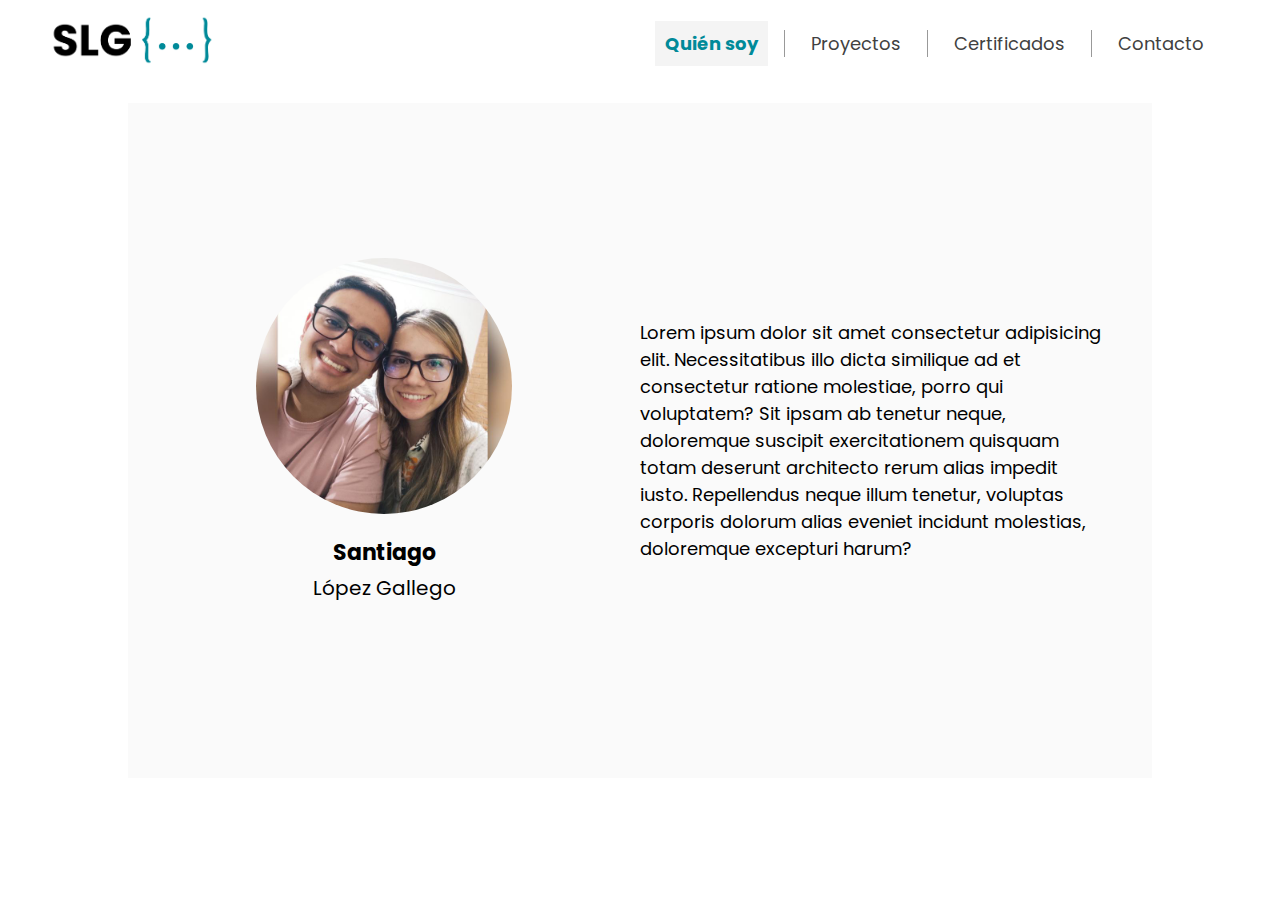
<file: Actividad_1/index.html>
<!DOCTYPE html>
<html lang="en">
<head>
    <meta charset="UTF-8">
    <meta http-equiv="X-UA-Compatible" content="IE=edge">
    <meta name="viewport" content="width=device-width, initial-scale=1.0">

    <link rel="shortcut icon" href="img/Personal/Símbolo.png">


    <title>SLG</title>

    <link rel="preconnect" href="https://fonts.googleapis.com">
    <link rel="preconnect" href="https://fonts.gstatic.com" crossorigin>
    <link href="https://fonts.googleapis.com/css2?family=Poppins:ital,wght@0,400;0,600;0,700;0,800;1,400;1,600;1,700;1,800&display=swap" rel="stylesheet">

    <link rel="stylesheet" href="css/styles.css">


</head>
<body>
    <header>
        <nav>
            <img class="ham-menu inactive" src="img/Icons/menu.svg" alt="menu">

            <a href="index.html"><img class="logo" src="img/Personal/Logo-SLG.png" alt="logo"></a>

            <ul class="menu-items-container">
                <li class="menu-item"><a class="active" href="index.html">Quién soy</a></li>
                <li class="menu-item"><a href="proyectos.html">Proyectos</a></li>
                <li class="menu-item"><a href="certificados.html">Certificados</a></li>
                <li><a href="contacto.html">Contacto</a></li>
            </ul>
        </nav>
        <div class="mobile-menu inactive">
            <ul class="mobile-menu-container">
                <li><a class="active" href="index.html">Quién soy</a></li>
                <li><a href="proyectos.html">Proyectos</a></li>
                <li><a href="certificados.html">Certificados</a></li>
                <li><a href="contacto.html">Contacto</a></li>
            </ul>
        </div>
    </header>
    <main>
        <section class="card-container">
            <div class="card">
                <div class="card-left">
                    <img class="perfil" src="img/Personal/Perfil.jpg" alt="">
                    <div class="name">
                        <p class="myName" >Santiago</p>
                        <p class="myLastName">López Gallego</p>
                    </div>
                </div>
                <div class="card-right">
                    <div class="description"><p>Lorem ipsum dolor sit amet consectetur adipisicing elit. Necessitatibus illo dicta similique ad et consectetur ratione molestiae, porro qui voluptatem? Sit ipsam ab tenetur neque, doloremque suscipit exercitationem quisquam totam deserunt architecto rerum alias impedit iusto. Repellendus neque illum tenetur, voluptas corporis dolorum alias eveniet incidunt molestias, doloremque excepturi harum?</p></div>
                </div>
            </div>
        </section>
    </main>
    <script src="./main.js"></script>
</body>
</html>
</file>
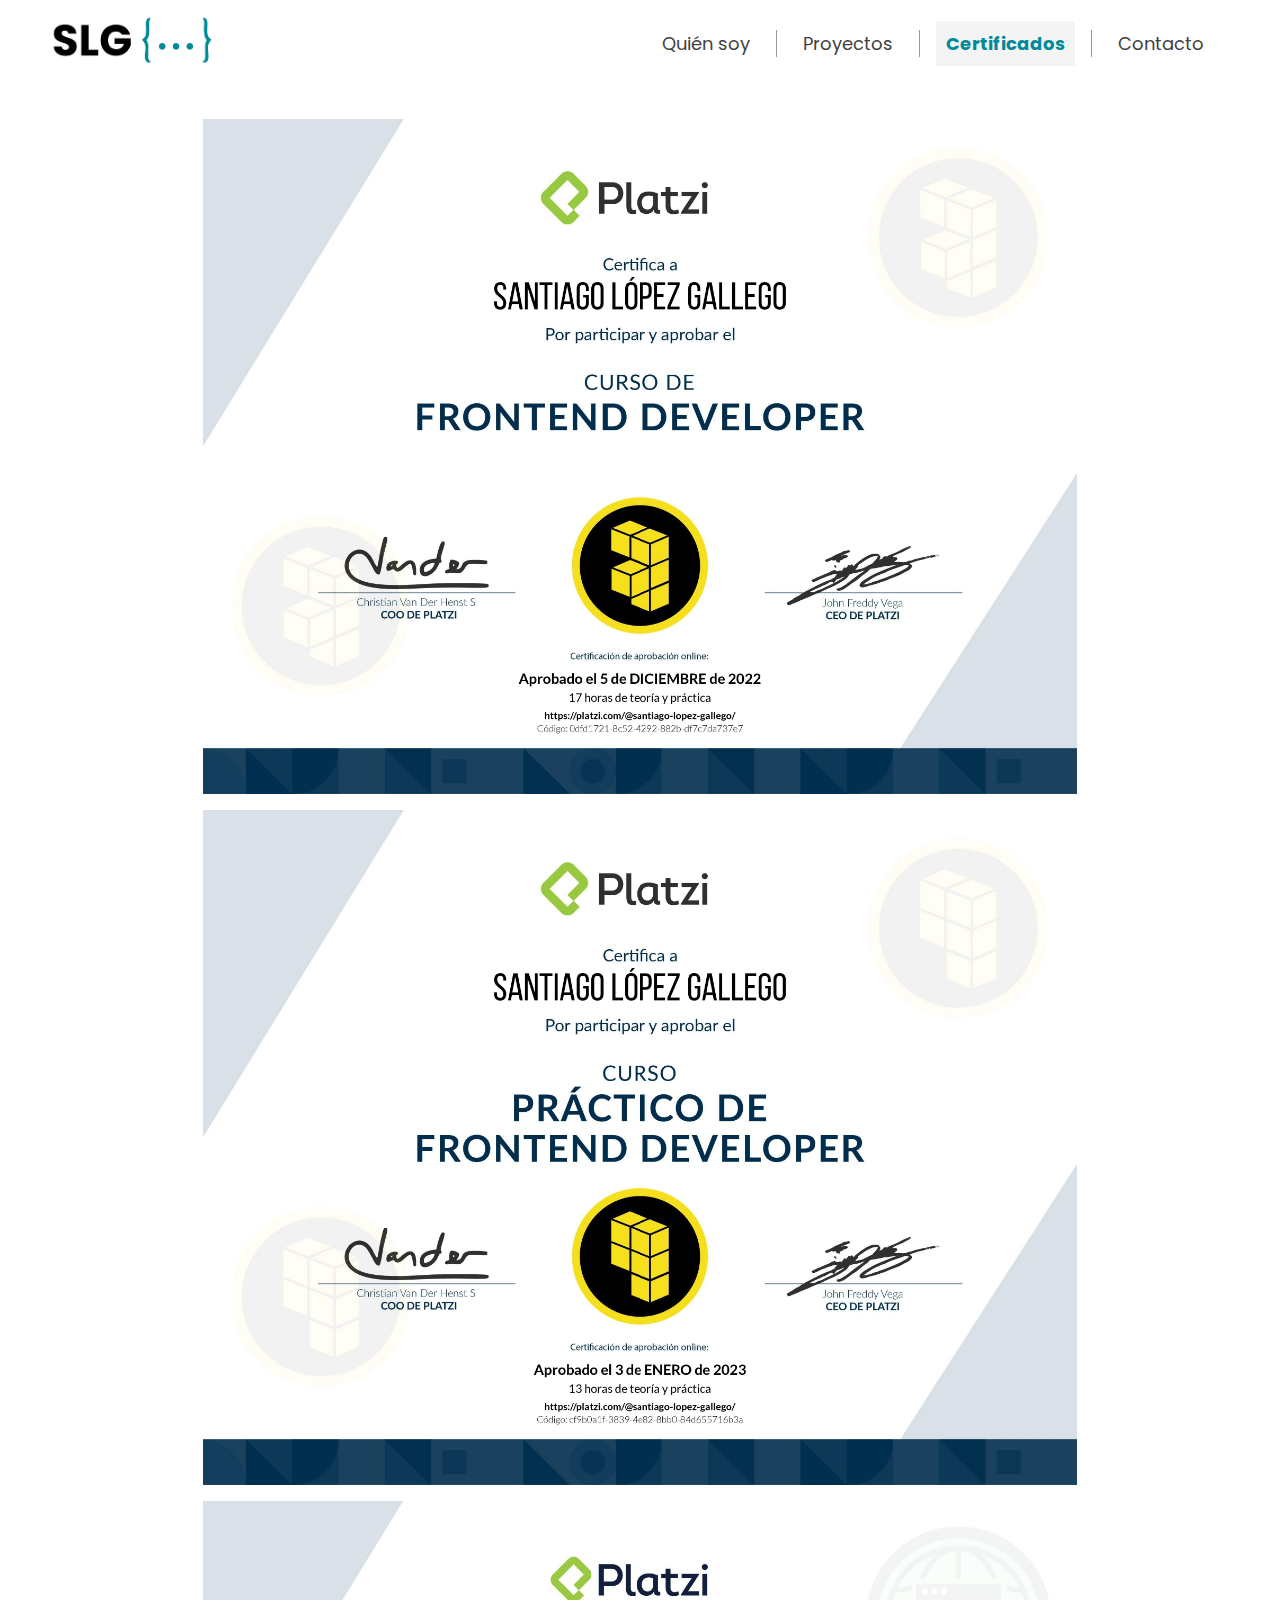
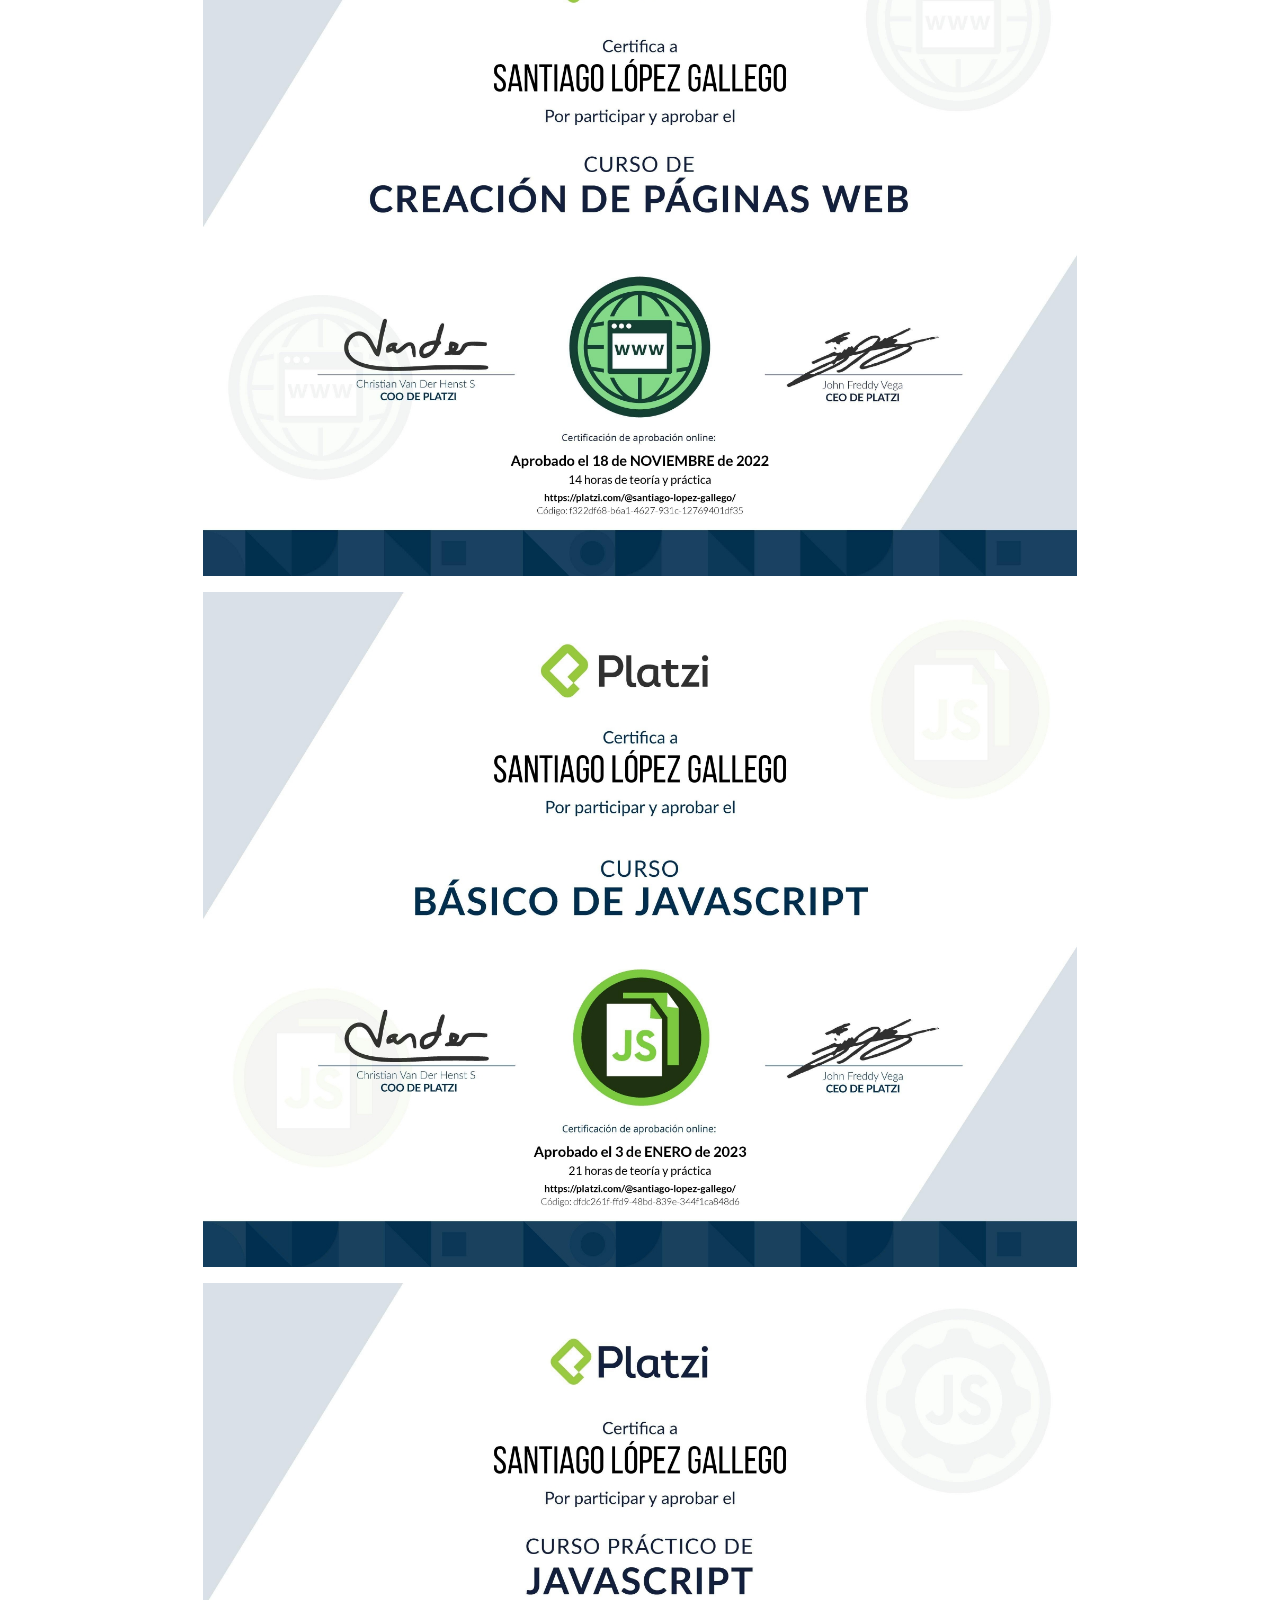
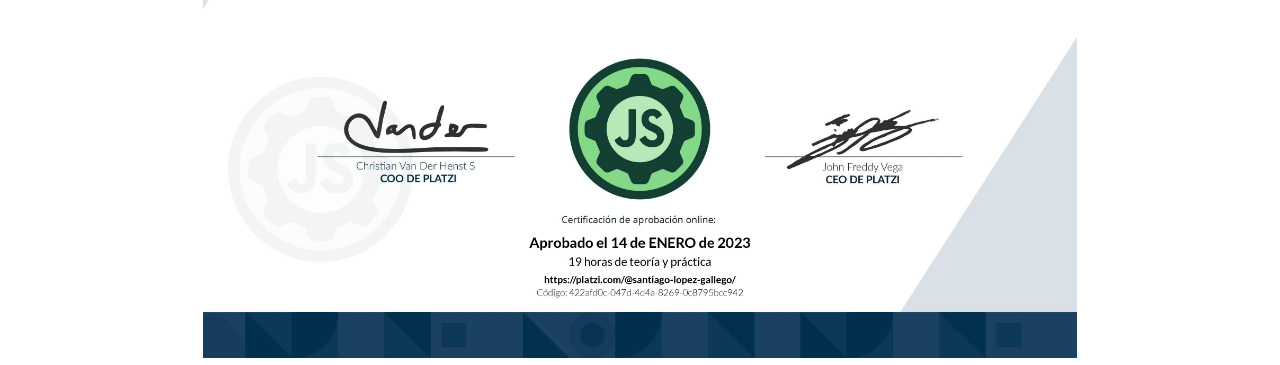
<file: Actividad_1/certificados.html>
<!DOCTYPE html>
<html lang="en">
<head>
    <meta charset="UTF-8">
    <meta http-equiv="X-UA-Compatible" content="IE=edge">
    <meta name="viewport" content="width=device-width, initial-scale=1.0">

    <link rel="shortcut icon" href="img/Personal/Símbolo.png">

    <title>SLG</title>

    <link rel="preconnect" href="https://fonts.googleapis.com">
    <link rel="preconnect" href="https://fonts.gstatic.com" crossorigin>
    <link href="https://fonts.googleapis.com/css2?family=Poppins:ital,wght@0,400;0,600;0,700;0,800;1,400;1,600;1,700;1,800&display=swap" rel="stylesheet">

    <link rel="stylesheet" href="css/styles.css">


</head>
<body>
    <header>
        <nav>
            <img class="ham-menu inactive" src="img/Icons/menu.svg" alt="menu">

            <a href="index.html"><img class="logo" src="img/Personal/Logo-SLG.png" alt="logo"></a>

            <ul class="menu-items-container">
                <li class="menu-item"><a href="index.html">Quién soy</a></li>
                <li class="menu-item"><a href="proyectos.html">Proyectos</a></li>
                <li class="menu-item"><a class="active" href="certificados.html">Certificados</a></li>
                <li><a href="contacto.html">Contacto</a></li>
            </ul>
        </nav>
        <div class="mobile-menu inactive">
            <ul class="mobile-menu-container">
                <li><a href="index.html">Quién soy</a></li>
                <li><a href="proyectos.html">Proyectos</a></li>
                <li><a class="active" href="certificados.html">Certificados</a></li>
                <li><a href="contacto.html">Contacto</a></li>
            </ul>
        </div>
    </header>
    <main>
        <section class="diplomas-container">
            <div class="diploma-container">
                <img src="img/Diplomas/diploma-frontend-developer_page-0001.jpg" alt="fronted">
            </div>
            <div class="diploma-container">
                <img src="img/Diplomas/diploma-frontend-developer-practico_page-0001.jpg" alt="fronted-practico">
            </div>
            <div class="diploma-container">
                <img src="img/Diplomas/diploma-paginas-web_page-0001.jpg" alt="paginas-web">
            </div>
            <div class="diploma-container">
                <img src="img/Diplomas/diploma-basico-javascript_page-0001.jpg" alt="javascript">
            </div>
            <div class="diploma-container">
                <img src="img/Diplomas/diploma-javascript-practico_page-0001.jpg" alt="javascript-practico">
            </div>
        </section>
    </main>
    <script src="./main.js"></script>

</body>
</html>
</file>
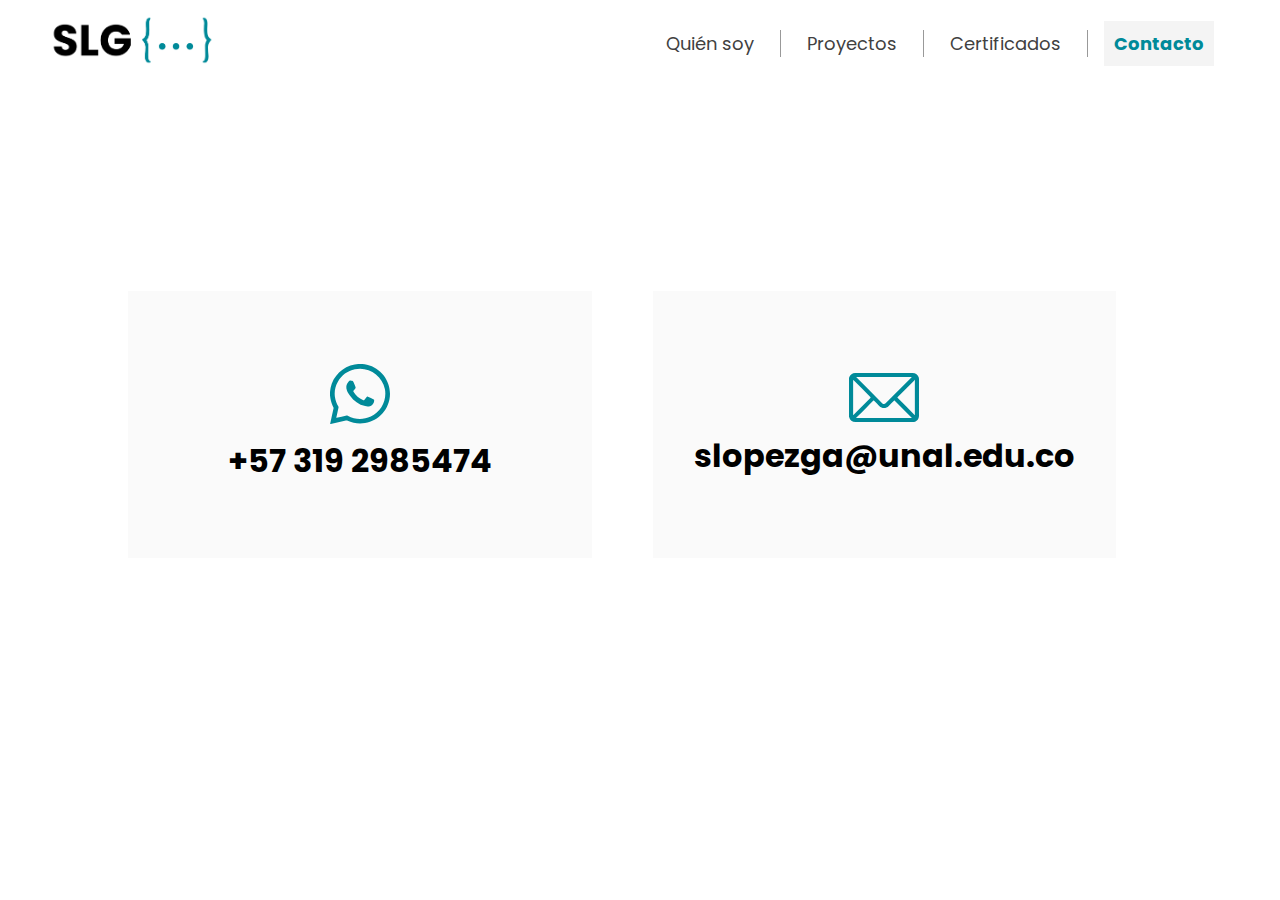
<file: Actividad_1/contacto.html>
<!DOCTYPE html>
<html lang="en">
<head>
    <meta charset="UTF-8">
    <meta http-equiv="X-UA-Compatible" content="IE=edge">
    <meta name="viewport" content="width=device-width, initial-scale=1.0">

    <link rel="shortcut icon" href="img/Personal/Símbolo.png">

    <title>SLG</title>

    <link rel="preconnect" href="https://fonts.googleapis.com">
    <link rel="preconnect" href="https://fonts.gstatic.com" crossorigin>
    <link href="https://fonts.googleapis.com/css2?family=Poppins:ital,wght@0,400;0,600;0,700;0,800;1,400;1,600;1,700;1,800&display=swap" rel="stylesheet">

    <link rel="stylesheet" href="css/styles.css">


</head>
<body>
    <header>
        <nav>
            <img class="ham-menu inactive" src="img/Icons/menu.svg" alt="menu">

            <a href="index.html"><img class="logo" src="img/Personal/Logo-SLG.png" alt="logo"></a>

            <ul class="menu-items-container">
                <li class="menu-item"><a href="index.html">Quién soy</a></li>
                <li class="menu-item"><a href="proyectos.html">Proyectos</a></li>
                <li class="menu-item"><a href="certificados.html">Certificados</a></li>
                <li><a class="active" href="contacto.html">Contacto</a></li>
            </ul>
        </nav>
        <div class="mobile-menu inactive">
            <ul class="mobile-menu-container">
                <li><a href="index.html">Quién soy</a></li>
                <li><a href="proyectos.html">Proyectos</a></li>
                <li><a href="certificados.html">Certificados</a></li>
                <li><a class="active" href="contacto.html">Contacto</a></li>
            </ul>
        </div>
    </header>
    <main>
        <section class="contactos-container">
            <div class="contacto-container">
                <div class="contact-left">
                    <a href="https://wa.me/573192985474" target="_blank"><img src="img/Icons/Wpp.svg" alt="WhatsApp"></a>
                    <a href="https://wa.me/573192985474" target="_blank"><p >+57 319 2985474</p></a>
                </div>
                <div class="contact-right">
                    <a href="#"><img src="img/Icons/correo.svg" alt="WhatsApp"></a>
                    <p>slopezga@unal.edu.co</p>
                </div>
            </div>
        </section>
    </main>
    <script src="./main.js"></script>

</body>
</html>
</file>
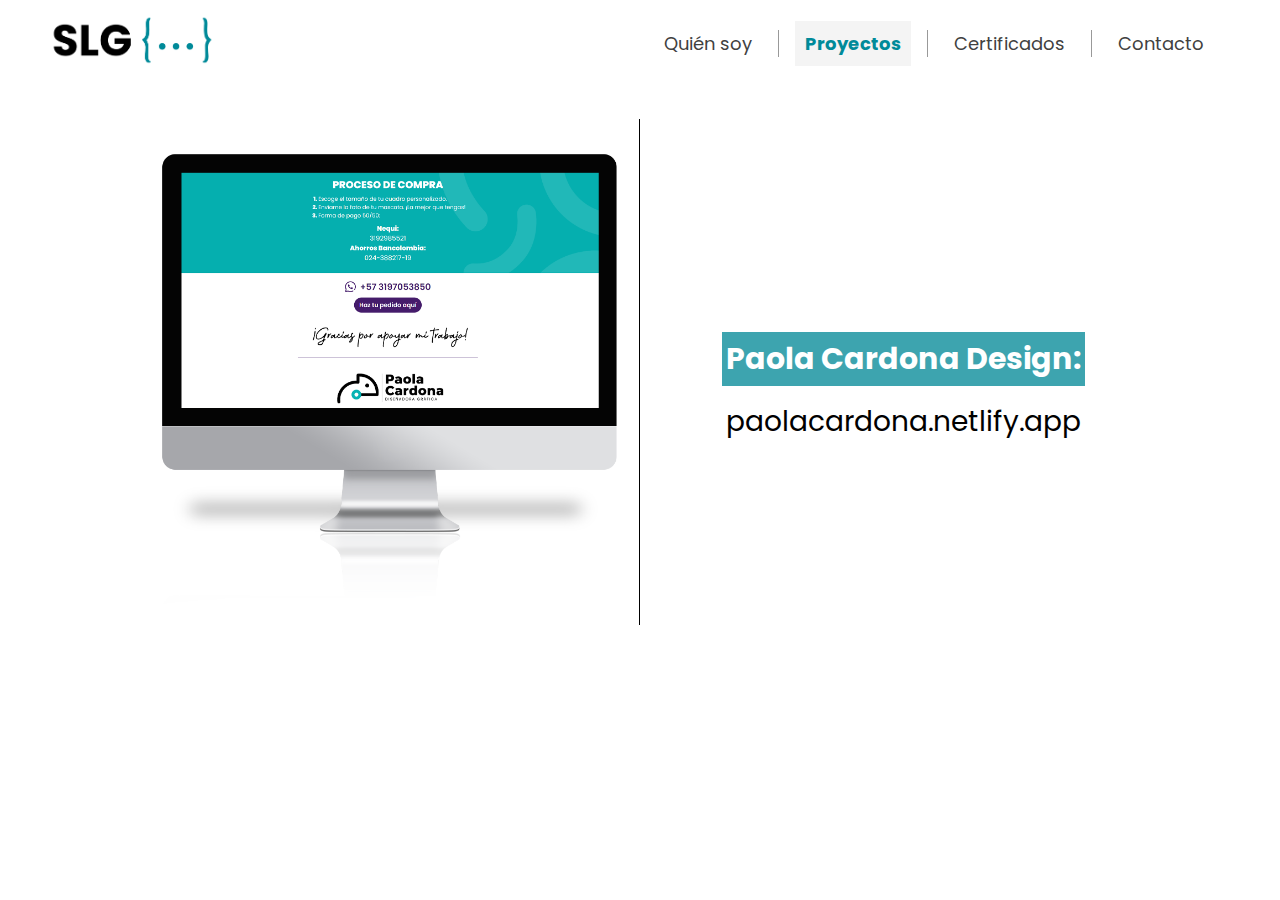
<file: Actividad_1/proyectos.html>
<!DOCTYPE html>
<html lang="en">
<head>
    <meta charset="UTF-8">
    <meta http-equiv="X-UA-Compatible" content="IE=edge">
    <meta name="viewport" content="width=device-width, initial-scale=1.0">

    <link rel="shortcut icon" href="img/Personal/Símbolo.png">

    <title>SLG</title>

    <link rel="preconnect" href="https://fonts.googleapis.com">
    <link rel="preconnect" href="https://fonts.gstatic.com" crossorigin>
    <link href="https://fonts.googleapis.com/css2?family=Poppins:ital,wght@0,400;0,600;0,700;0,800;1,400;1,600;1,700;1,800&display=swap" rel="stylesheet">

    <link rel="stylesheet" href="css/styles.css">


</head>
<body>
    <header>
        <nav>
            <img class="ham-menu inactive" src="img/Icons/menu.svg" alt="menu">

            <a href="index.html"><img class="logo" src="img/Personal/Logo-SLG.png" alt="logo"></a>

            <ul class="menu-items-container">
                <li class="menu-item"><a href="index.html">Quién soy</a></li>
                <li class="menu-item"><a class="active" href="proyectos.html">Proyectos</a></li>
                <li class="menu-item"><a href="certificados.html">Certificados</a></li>
                <li><a href="contacto.html">Contacto</a></li>
            </ul>
        </nav>
        <div class="mobile-menu inactive">
            <ul class="mobile-menu-container">
                <li><a href="index.html">Quién soy</a></li>
                <li><a class="active" href="proyectos.html">Proyectos</a></li>
                <li><a href="certificados.html">Certificados</a></li>
                <li><a href="contacto.html">Contacto</a></li>
            </ul>
        </div>
    </header>
    <main>
        <section class="proyectos-container">
            <div class="proyecto-container">
                <div class="proyecto-img">
                    <img src="img/Proyectos/Paola Cardona.png" alt="">
                </div>
                <div class="proyecto-description">
                    <p>Paola Cardona Design:</p>
                    <a href="https://paolacardona.netlify.app/" target="_blank">paolacardona.netlify.app</a>
                </div>
            </div>
        </section>
    </main>
    <script src="./main.js"></script>

</body>
</html>
</file>
<file: Actividad_1/css/styles.css>
:root {
    --white: #FFFFFF;
    --black: #000000;
    --lightBlue: #d6e8f5;
    --purple: #09203e;
    --blue: #008a99;
    --sm: 14px;
    --md: 16px;
    --lg: 18px;
}
body, html {
    margin: 0;
    font-family: 'Poppins', sans-serif;
}
nav {
    display: flex;
    flex-direction: row;
    justify-content: space-between;
    align-items: center;
    padding: 12px 50px;
}
.inactive {
    display: none;
}
.logo {
    width: 165px;
}
nav ul {
    list-style: none;
    display: flex;
    flex-direction: row;
    align-items: center;
    font-size: 18px;
}
.menu-item {
    border-right: #999999 1px solid;
}
.active {
    background-color: #F4F4F4;
    color: #008A99 !important; 
    font-weight: bold;
}
nav ul li a {
    padding: 10px 10px;
    text-decoration: none;
    color: #414141;
    margin: 0 16px;
}
nav ul li a:hover {
    font-weight: bold;  
}
.card-container {
    display: flex;
    justify-content: center;
}
.card {
    margin-top: 16px;
    width: 80vw;
    height: 75vh;
    background-color: #FAFAFA;
    display: grid;
    grid-template-columns: 1fr 1fr;
}
.card-left {
    display: flex;
    flex-direction: column;
    justify-content: center;
    align-items: center;
    font-size: 18px;
    text-align: center;
}
.myName {
    margin-bottom: 4px;
    font-weight: bold;
    font-size: 22px;
}
.myLastName {
    margin-top: 0;
    font-size: 20px;
}
.perfil {
    width: 50%;
    border-radius: 100%;
}

.card-right {
    display: flex;
    justify-content: center;
    align-items: center;
    font-size: 18px;
    padding-right: 50px;
}

/* certificados.html */
.diplomas-container {
    display: flex;
    align-items: center;
    flex-direction: column;
}
.diploma-container {
    margin-top: 16px;
    height: 75vh;
    width: auto;
}
.diploma-container img {
    margin-top: 16px;
    height: 100%;
}

/* contacto.html */
.contactos-container {
    display: flex;
    justify-content: center;
    background-color: white;
}
.contacto-container {
    width: 80vw;
    height: 75vh;
    /* background-color: black; */
    display: grid;
    grid-template-columns: 1fr 1fr;
    gap: 25px;
    align-items: center;
}
.contact-left,
.contact-right {
    display: flex;
    flex-direction: column;
    justify-content: center;
    padding: 32px;
    background-color: #FAFAFA;
    text-align: center;
    width: 80%;
    height: 30%;
    align-items: center;
}
.contact-left a {
    text-decoration: none;
    color: black;
    padding: 0;
    margin: 0;
    font-size: 32px;
    font-weight: bold;
}
.contact-left img,
.contact-right img {
    padding: 0;
    margin: 0;
    width: 60px;
    color: #008A99;
}
.contact-right a img {
    width: 70px;
    height: 55px;
}
.contact-left p,
.contact-right p {
    padding: 0;
    margin: 0;
    font-size: 32px;
    font-weight: bold;
}

/* proyectos.html */
.proyectos-container {
    margin-top: 32px;
    display: flex;
    justify-content: center;
}
.proyecto-container {
    width: 80vw;
    /* height: 75vh; */
    display: grid;
    grid-template-columns: 1fr 1fr;
}
.proyecto-img {
    border-right: 1px solid #000000;
}
.proyecto-img img {
    width: 100%;
}
.proyecto-description {
    padding: 0 0 0 15px;
    display: flex;
    flex-direction: column;
    align-items: center;
    justify-content: center;
}
.proyecto-description p {
    text-align: start;
    font-size: 30px;
    font-weight: bold;
    width: fit-content;
    padding: 4px;
    background-color: #3da4af;
    color: var(--white);
    margin-bottom: 15px;
}
.proyecto-description a {
    margin-top: 0;
    text-decoration: none;
    color: var(--black);
    font-size: 28px;
}

@media (min-width: 1024px) {
    .mobile-menu {
        display: none;
    }
}
@media (max-width: 1023px) {
    .ham-menu {
        display: block;
    }
    .logo {
        display: flex;
        align-self: center;
        text-align: center;
    }
    .menu-items-container {
        display: none;
    }
    .mobile-menu-container {
        position: absolute;
        background-color: white;
        padding: 0;
        width: 100%;
        text-align: center;
    }
    .mobile-menu-container li {
        padding: 4px 16px;
        list-style: none;
    }
    .mobile-menu-container li a {
        text-decoration: none;
        color: #414141;
        font-size: 32px;
    }
    .mobile-menu-container li a:hover {
        font-weight: bold;
    }
    .contactos-container {
        display: flex;
        justify-content: center;
        background-color: white;
    }
    .contacto-container {
        margin-top: 32px;
        display: flex;
        flex-direction: column;
        align-items: center;
    }
    .contact-left,
    .contact-right {
        padding: 32px;
        width: 80%;
    }
}

@media (max-width: 767px) {
    .card-container {
        display: flex;
        justify-content: center;
    }
    .card-right {
        text-align: center;
        padding: 0;
    }
    .card {
        display: flex;
        flex-direction: column;
        margin-top: 16px;
        width: 80vw;
        height: 75vh;
        padding: 16px;
        background-color: #FAFAFA;
    }
    .card-left img {
        width: 40%;
    }
    .diploma-container {
        width: 80vw;
        height: auto;

    }
    .diploma-container img {
        width: 100%;
        object-fit: contain;
    }
    .contact-left p,
    .contact-right p {
        font-size: 24px;
        font-weight: bold;
    }
    .proyectos-container {
        margin-top: 32px;
        display: flex;
        justify-content: center;
    }
    .proyecto-img {
        border: none;
    }
    .proyecto-container {
        width: 80vw;
        display: flex;
        flex-direction: column;
        justify-content: center;
    }
    .proyecto-description {
        border-bottom: #000000 1px solid;
        padding-bottom: 8px;
    }
}
</file>
